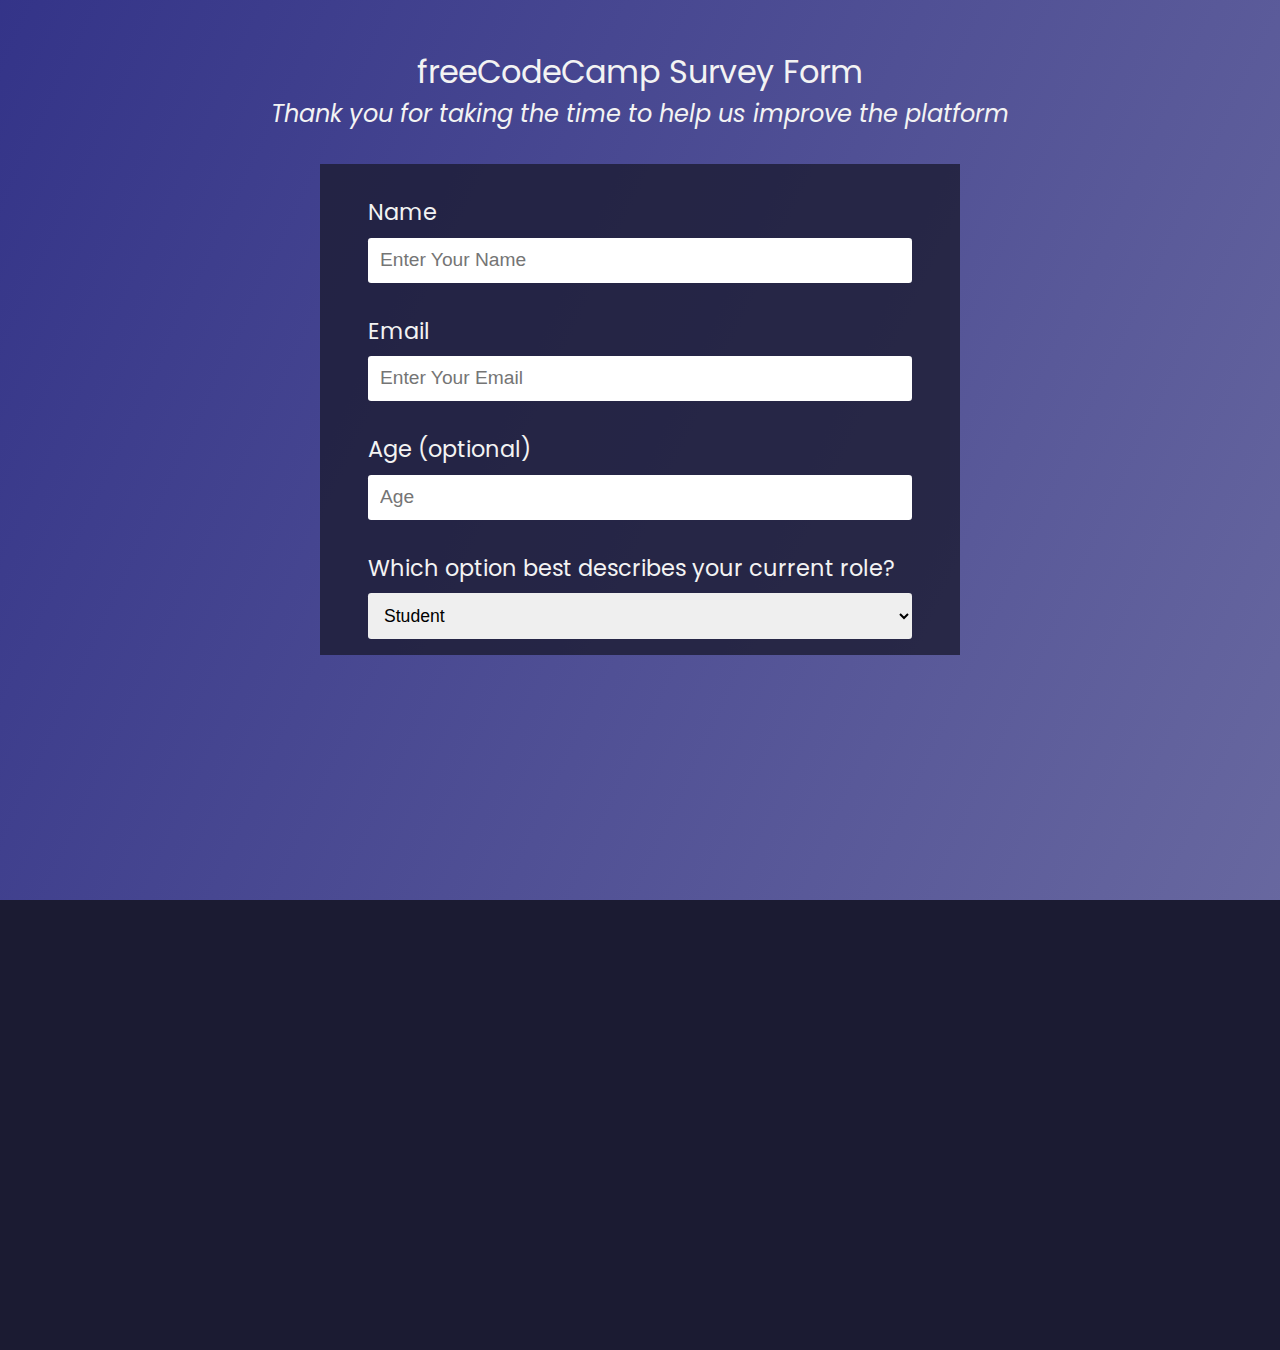
<file: Survey Form/index.html>
<!DOCTYPE html>
<html lang="en">
  <head>
    <meta charset="UTF-8" />
    <meta name="viewport" content="width=device-width, initial-scale=1.0" />
    <link rel="stylesheet" href="./styles.css" />
    <title>Survey Form</title>
  </head>
  <body>
    <div class="container">
      <header>
        <h1 id="title">freeCodeCamp Survey Form</h1>
        <p id="description">
          Thank you for taking the time to help us improve the platform
        </p>
      </header>
      <form action="" id="survey-form">
        <div class="form-fields">
          <label for="name">Name</label>
          <input
            type="text"
            id="name"
            required
            class="form-input"
            placeholder="Enter Your Name"
          />
        </div>
        <div class="form-fields">
          <label for="email">Email</label>
          <input
            type="email"
            id="email"
            required
            class="form-input"
            placeholder="Enter Your Email"
          />
        </div>
        <div class="form-fields">
          <label for="age">Age (optional)</label>
          <input
            type="number"
            id="number"
            required
            class="form-input"
            placeholder="Age"
          />
        </div>
        <div class="form-fields">
          <label for="age"
            >Which option best describes your current role?</label
          >
          <select id="dropdown" class="form-input" required>
            <option disabled value="current">Select Current Role</option>
            <option selected value="student">Student</option>
            <option value="full-job">Full Time Job</option>
            <option value="full-learn">Full Time Learner</option>
            <option value="not-to-say">Prefer Not to say</option>
            <option value="Other">Other</option>
          </select>
        </div>
      </form>
    </div>
  </body>
</html>
</file>
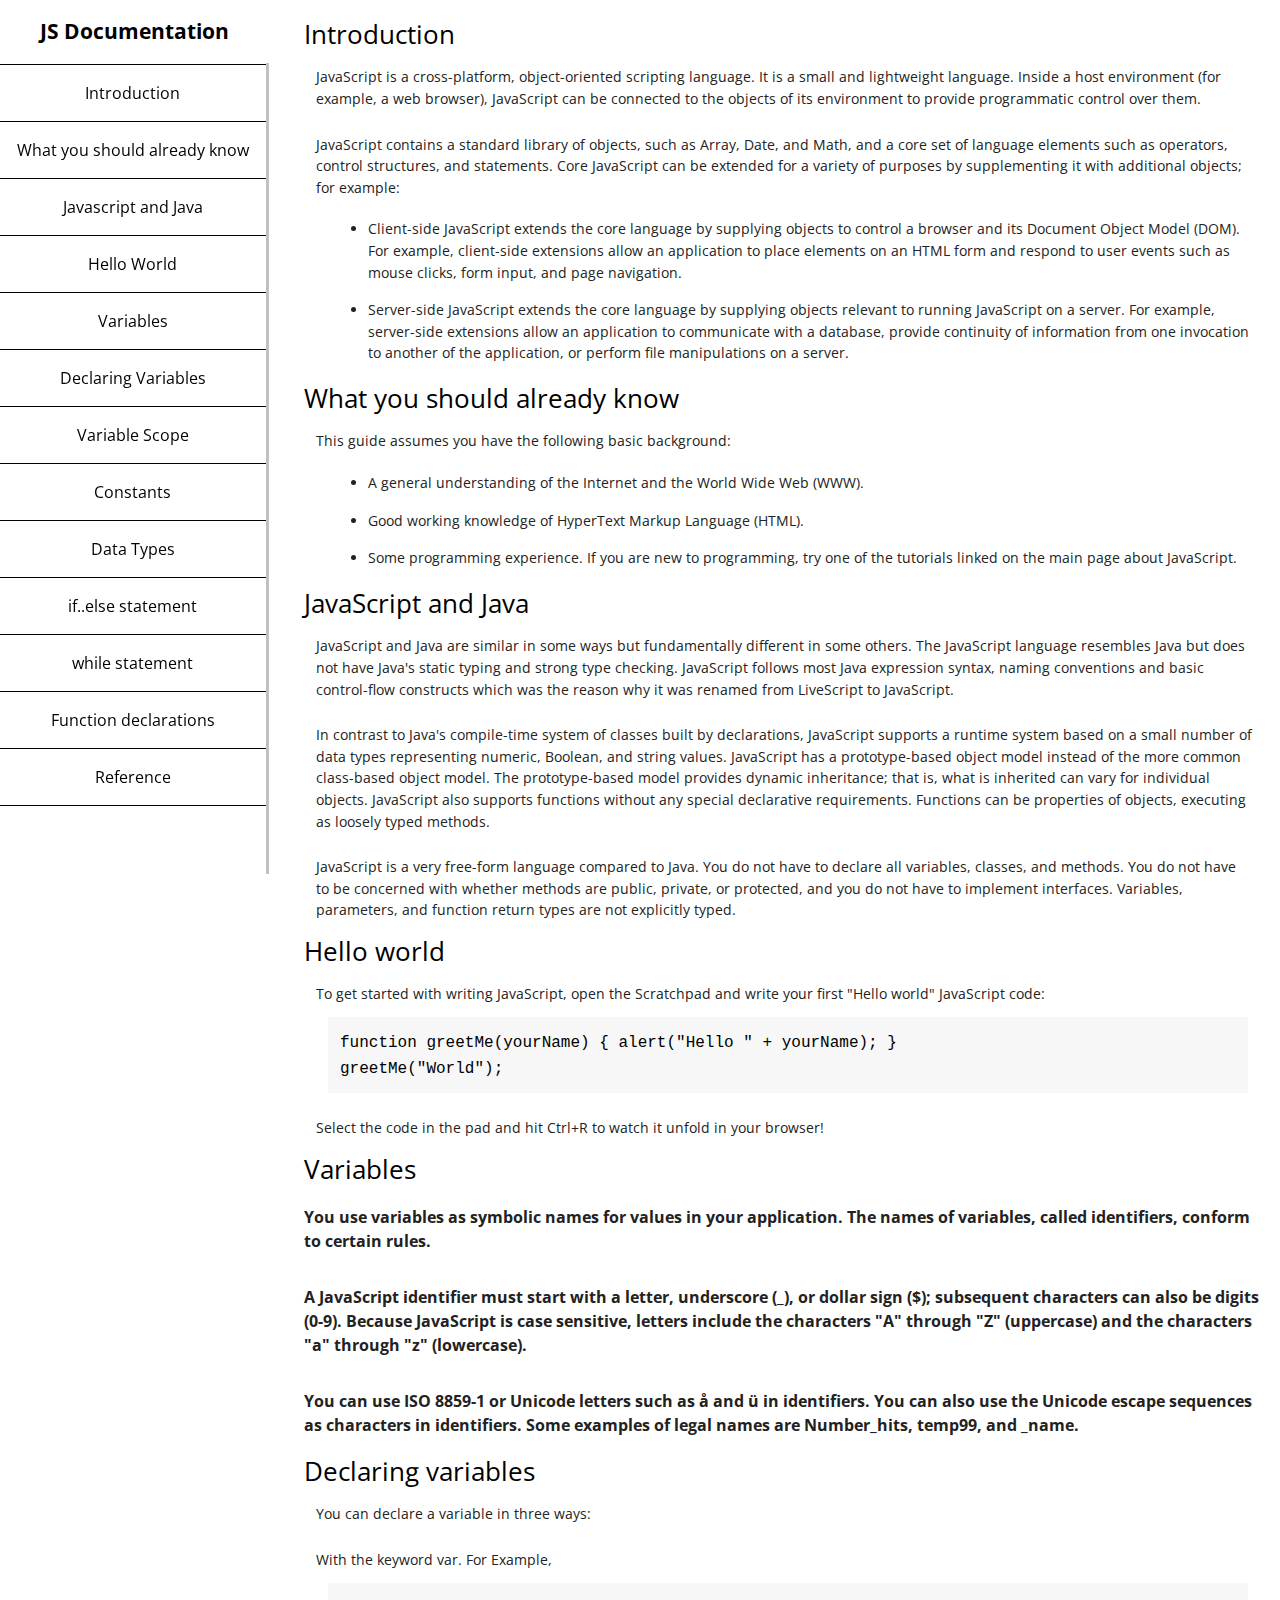
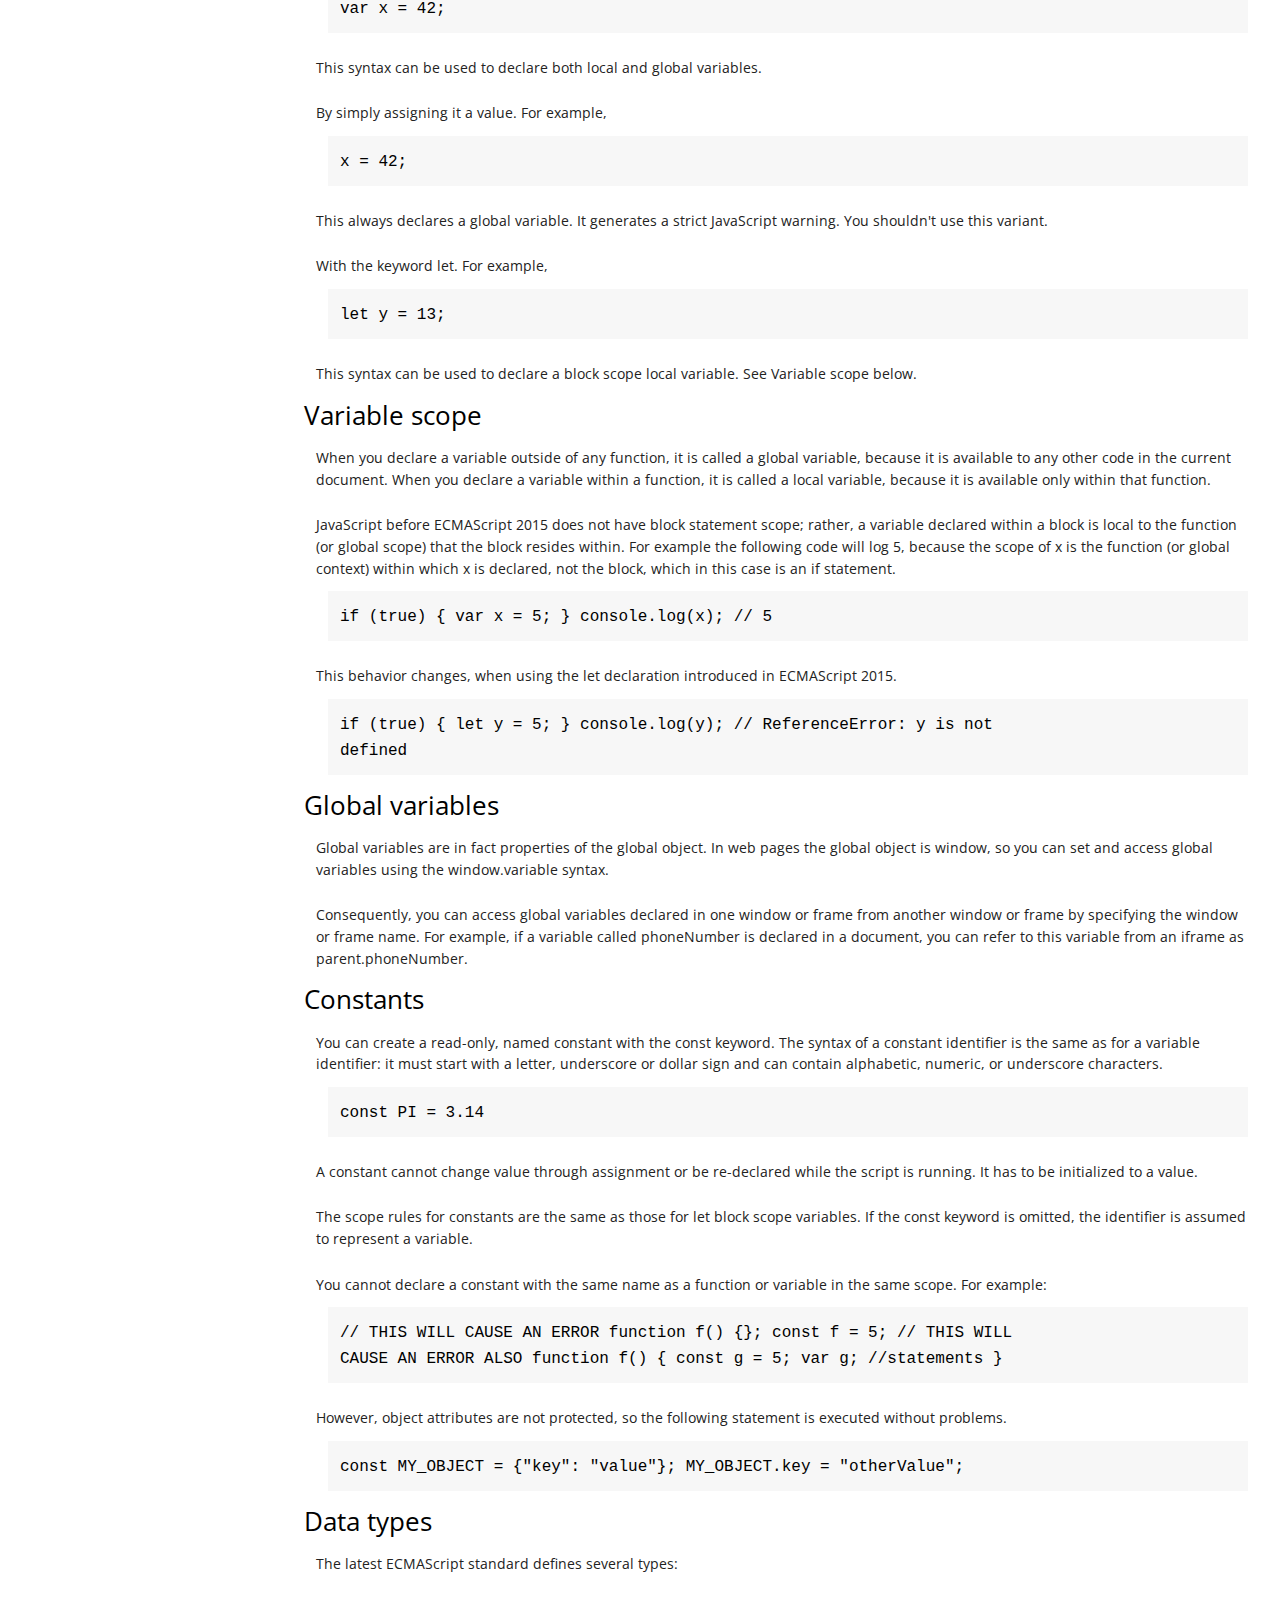
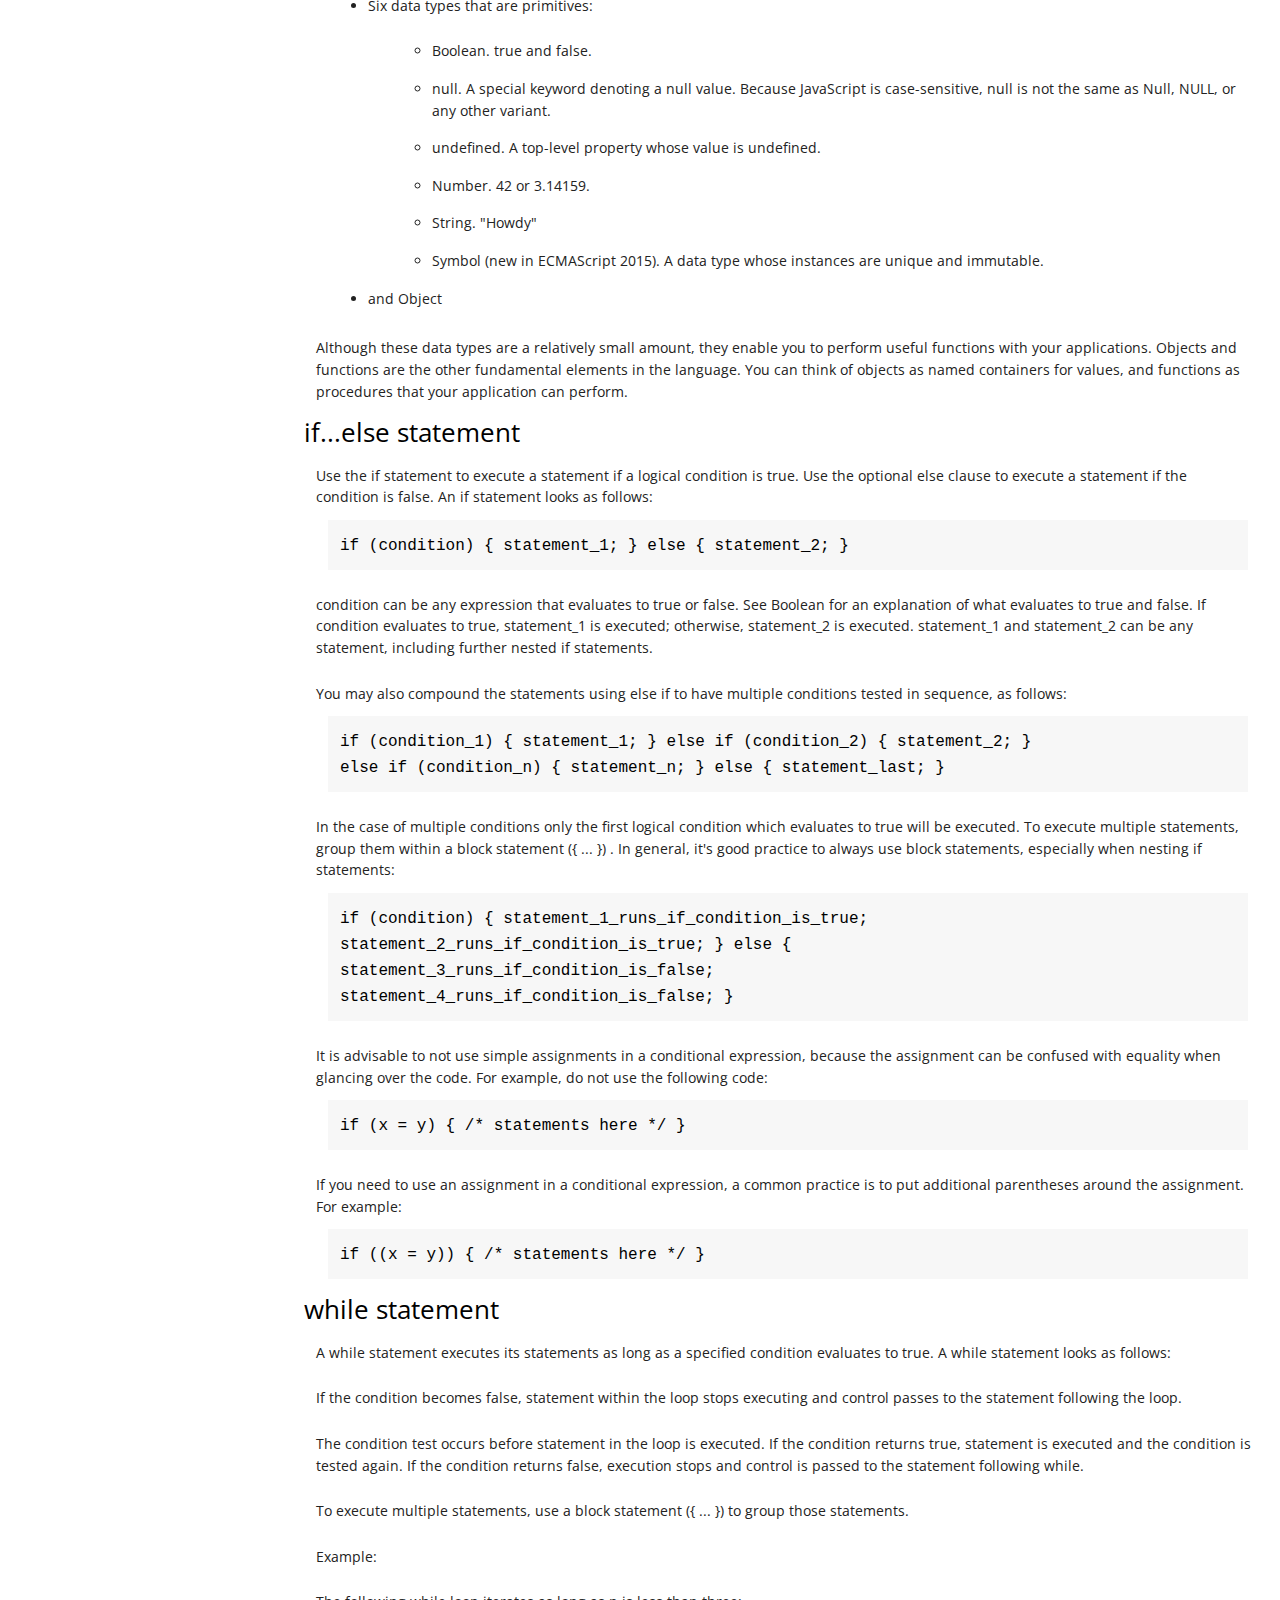
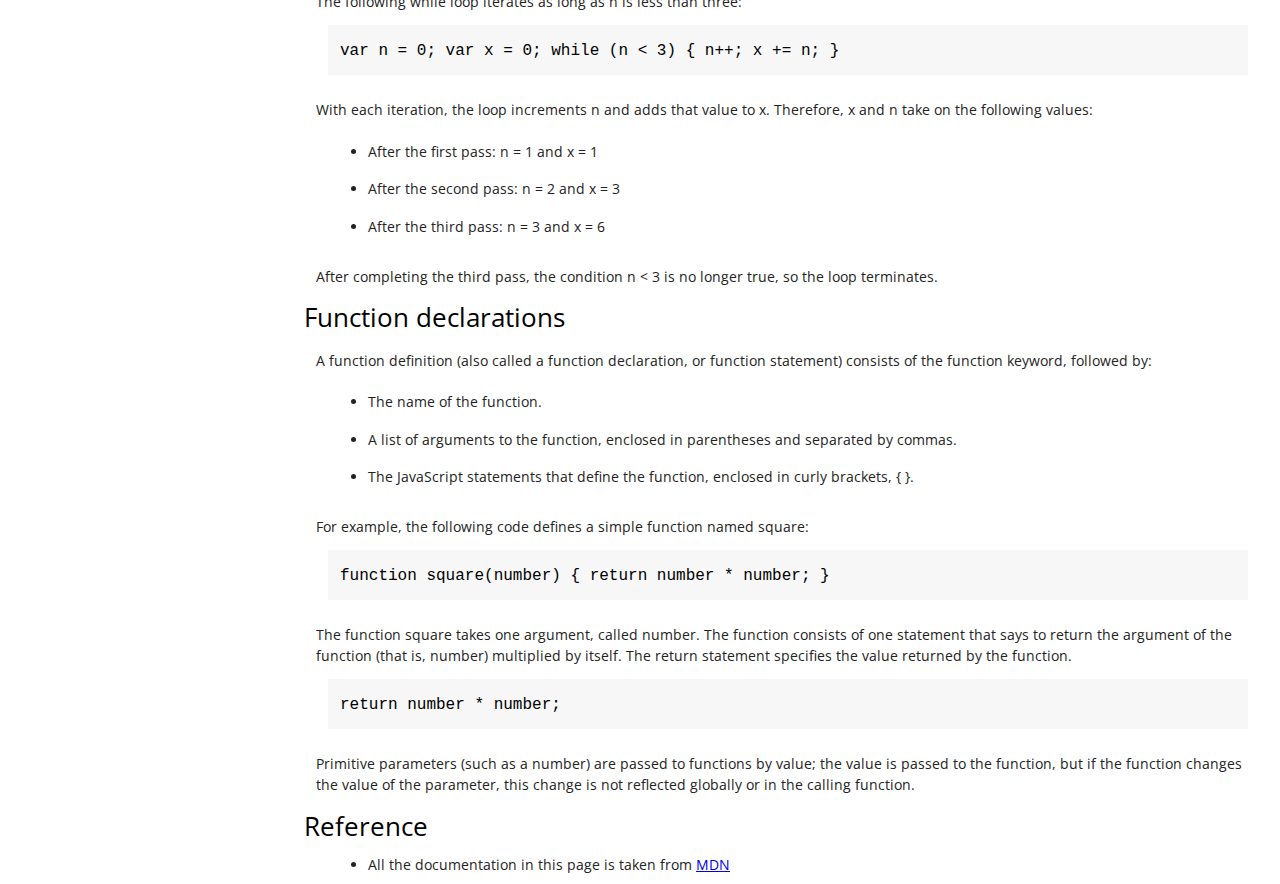
<file: Technical Documentation/index.html>
<!DOCTYPE html>
<html lang="en">
  <head>
    <meta charset="UTF-8" />
    <meta name="viewport" content="width=device-width, initial-scale=1.0" />
    <link rel="stylesheet" href="./styles.css" />
    <title>Technical Documentation Page</title>
  </head>
  <body>
    <main id="main-doc">
      <nav id="navbar">
        <header id="header">
          <h1>JS Documentation</h1>
        </header>
        <div class="navbar__content">
          <ul class="list scroll-list">
            <li>
              <a class="nav-link" href="#Introduction">Introduction</a>
            </li>
            <li>
              <a class="nav-link" href="#What_you_should_already_know"
                >What you should already know</a
              >
            </li>
            <li>
              <a class="nav-link"  href="#Javascipt_and_Java">Javascript and Java</a>
            </li>
            <li>
              <a class="nav-link" href="#Hello_world">Hello World</a>
            </li>
            <li>
              <a class="nav-link" href="#Variables">Variables</a>
            </li>
            <li>
              <a class="nav-link" href="#Declaring_variables">Declaring Variables</a>
            </li>
            <li>
              <a class="nav-link" href="#Variable_scope">Variable Scope</a>
            </li>
            <li>
              <a class="nav-link" href="#Constants">Constants</a>
            </li>
            <li>
              <a class="nav-link" href="#Data_types">Data Types</a>
            </li>
            <li>
              <a class="nav-link" href="#if...else_statement">if..else statement</a>
            </li>
            <li>
              <a class="nav-link" href="#while_statement">while statement</a>
            </li>
            <li>
              <a class="nav-link" href="#Function_declarations">Function declarations</a>
            </li>
            <li>
              <a class="nav-link" href="#Reference">Reference</a>
            </li>
          </ul>
        </div>
      </nav>
      <div class="content">
        <section id="Introduction" class="main-section">
          <header class="section__heading">Introduction</header>
          <p class="content__para">
            JavaScript is a cross-platform, object-oriented scripting language.
            It is a small and lightweight language. Inside a host environment
            (for example, a web browser), JavaScript can be connected to the
            objects of its environment to provide programmatic control over
            them.
          </p>
          <p class="content__para">
            JavaScript contains a standard library of objects, such as Array,
            Date, and Math, and a core set of language elements such as
            operators, control structures, and statements. Core JavaScript can
            be extended for a variety of purposes by supplementing it with
            additional objects; for example:
          </p>
          <ul class="section__lists">
            <li>
              Client-side JavaScript extends the core language by supplying
              objects to control a browser and its Document Object Model (DOM).
              For example, client-side extensions allow an application to place
              elements on an HTML form and respond to user events such as mouse
              clicks, form input, and page navigation.
            </li>
            <li>
              Server-side JavaScript extends the core language by supplying
              objects relevant to running JavaScript on a server. For example,
              server-side extensions allow an application to communicate with a
              database, provide continuity of information from one invocation to
              another of the application, or perform file manipulations on a
              server.
            </li>
          </ul>
        </section>
        <section id="What_you_should_already_know" class="main-section">
          <header class="section__heading">What you should already know</header>
          <p class="content__para">
            This guide assumes you have the following basic background:
          </p>
          <ul class="section__lists">
            <li>
              A general understanding of the Internet and the World Wide Web
              (WWW).
            </li>
            <li>Good working knowledge of HyperText Markup Language (HTML).</li>
            <li>
              Some programming experience. If you are new to programming, try
              one of the tutorials linked on the main page about JavaScript.
            </li>
          </ul>
        </section>
        <section id="Javascipt_and_Java" class="main-section">
          <header class="section__heading">JavaScript and Java</header>
          <p class="content__para">
            JavaScript and Java are similar in some ways but fundamentally
            different in some others. The JavaScript language resembles Java but
            does not have Java's static typing and strong type checking.
            JavaScript follows most Java expression syntax, naming conventions
            and basic control-flow constructs which was the reason why it was
            renamed from LiveScript to JavaScript.
          </p>
          <p class="content__para">
            In contrast to Java's compile-time system of classes built by
            declarations, JavaScript supports a runtime system based on a small
            number of data types representing numeric, Boolean, and string
            values. JavaScript has a prototype-based object model instead of the
            more common class-based object model. The prototype-based model
            provides dynamic inheritance; that is, what is inherited can vary
            for individual objects. JavaScript also supports functions without
            any special declarative requirements. Functions can be properties of
            objects, executing as loosely typed methods.
          </p>
          <p class="content__para">
            JavaScript is a very free-form language compared to Java. You do not
            have to declare all variables, classes, and methods. You do not have
            to be concerned with whether methods are public, private, or
            protected, and you do not have to implement interfaces. Variables,
            parameters, and function return types are not explicitly typed.
          </p>
        </section>
        <section id="Hello_world" class="main-section">
          <header class="section__heading">Hello world</header>
          <p class="content__para">
            To get started with writing JavaScript, open the Scratchpad and
            write your first "Hello world" JavaScript code:
          </p>
          <div class="content__code">
            <code>
              function greetMe(yourName) { alert("Hello " + yourName); }<br />
              greetMe("World");
            </code>
          </div>
          <p class="content__para">
            Select the code in the pad and hit Ctrl+R to watch it unfold in your
            browser!
          </p>
        </section>
        <section id="Variables" class="main-section">
          <header class="section__heading">Variables</header>
          <h4>
            You use variables as symbolic names for values in your application.
            The names of variables, called identifiers, conform to certain
            rules.
          </h4>
          <h4>
            A JavaScript identifier must start with a letter, underscore (_), or
            dollar sign ($); subsequent characters can also be digits (0-9).
            Because JavaScript is case sensitive, letters include the characters
            "A" through "Z" (uppercase) and the characters "a" through "z"
            (lowercase).
          </h4>
          <h4>
            You can use ISO 8859-1 or Unicode letters such as å and ü in
            identifiers. You can also use the Unicode escape sequences as
            characters in identifiers. Some examples of legal names are
            Number_hits, temp99, and _name.
          </h4>
        </section>
        <section id="Declaring_variables" class="main-section">
          <header class="section__heading">Declaring variables</header>
          <p class="content__para">You can declare a variable in three ways:</p>
          <p class="content__para">With the keyword var. For Example,</p>
          <div class="content__code">
            <code> var x = 42; </code>
          </div>
          <p class="content__para">
            This syntax can be used to declare both local and global variables.
          </p>
          <p class="content__para">
            By simply assigning it a value. For example,
          </p>
          <div class="content__code">
            <code> x = 42; </code>
          </div>
          <p class="content__para">
            This always declares a global variable. It generates a strict
            JavaScript warning. You shouldn't use this variant.
          </p>
          <p class="content__para">With the keyword let. For example,</p>
          <div class="content__code">
            <code> let y = 13; </code>
          </div>
          <p class="content__para">
            This syntax can be used to declare a block scope local variable. See
            Variable scope below.
          </p>
        </section>
        <section id="Variable_scope" class="main-section">
          <header class="section__heading">Variable scope</header>
          <p class="content__para">
            When you declare a variable outside of any function, it is called a
            global variable, because it is available to any other code in the
            current document. When you declare a variable within a function, it
            is called a local variable, because it is available only within that
            function.
          </p>
          <p class="content__para">
            JavaScript before ECMAScript 2015 does not have block statement
            scope; rather, a variable declared within a block is local to the
            function (or global scope) that the block resides within. For
            example the following code will log 5, because the scope of x is the
            function (or global context) within which x is declared, not the
            block, which in this case is an if statement.
          </p>
          <div class="content__code">
            <code> if (true) { var x = 5; } console.log(x); // 5 </code>
          </div>
          <p class="content__para">
            This behavior changes, when using the let declaration introduced in
            ECMAScript 2015.
          </p>
          <div class="content__code">
            <div class="code-div">
              <code>
                if (true) { let y = 5; } console.log(y); // ReferenceError: y is
                not defined
              </code>
            </div>
          </div>
        </section>
        <section id="Global_variables" class="main-section">
          <header class="section__heading">Global variables</header>
          <p class="content__para">
            Global variables are in fact properties of the global object. In web
            pages the global object is window, so you can set and access global
            variables using the window.variable syntax.
          </p>
          <p class="content__para">
            Consequently, you can access global variables declared in one window
            or frame from another window or frame by specifying the window or
            frame name. For example, if a variable called phoneNumber is
            declared in a document, you can refer to this variable from an
            iframe as parent.phoneNumber.
          </p>
        </section>
        <section id="Constants" class="main-section">
          <header class="section__heading">Constants</header>
          <p class="content__para">
            You can create a read-only, named constant with the const keyword.
            The syntax of a constant identifier is the same as for a variable
            identifier: it must start with a letter, underscore or dollar sign
            and can contain alphabetic, numeric, or underscore characters.
          </p>
          <div class="content__code">
            <div class="code-div">
              <code> const PI = 3.14 </code>
            </div>
          </div>
          <p class="content__para">
            A constant cannot change value through assignment or be re-declared
            while the script is running. It has to be initialized to a value.
          </p>
          <p class="content__para">
            The scope rules for constants are the same as those for let block
            scope variables. If the const keyword is omitted, the identifier is
            assumed to represent a variable.
          </p>
          <p class="content__para">
            You cannot declare a constant with the same name as a function or
            variable in the same scope. For example:
          </p>
          <div class="content__code">
            <div class="code-div">
              <code>
                // THIS WILL CAUSE AN ERROR function f() {}; const f = 5; //
                THIS WILL CAUSE AN ERROR ALSO function f() { const g = 5; var g;
                //statements }
              </code>
            </div>
          </div>
          <p class="content__para">
            However, object attributes are not protected, so the following
            statement is executed without problems.
          </p>
          <div class="content__code">
                <div class="code-div">
                <code>
                    const MY_OBJECT = {"key": "value"}; MY_OBJECT.key = "otherValue";
                </code>
                </div>
            </div>
            </section>
        </section>
        <section id="Data_types" class="main-section">
          <header class="section__heading">Data types</header>
            <p class="content__para">
                The latest ECMAScript standard defines several types:
            </p>
            <ul class="section__lists">
                <li>
                    Six data types that are primitives:
                </li>
                <ul class="nested__list">
                    <li>
                        Boolean. true and false.
                    </li>
                    <li>
                        null. A special keyword denoting a null value. Because JavaScript is case-sensitive, null is not the same as Null, NULL, or any other variant.
                    </li>
                    <li>
                        undefined. A top-level property whose value is undefined.
                    </li>
                    <li>
                        Number. 42 or 3.14159.
                    </li>
                    <li>
                        String. "Howdy"
                    </li>
                    <li>
                        Symbol (new in ECMAScript 2015). A data type whose instances are unique and immutable.
                    </li>
                </ul>
                <li>
                    and Object
                </li>
            </ul>
            <p class="content__para">
                Although these data types are a relatively small amount, they enable you to perform useful functions with your applications. Objects and functions are the other fundamental elements in the language. You can think of objects as named containers for values, and functions as procedures that your application can perform.
            </p>
        </section>
        <section id="if...else_statement" class="main-section">
          <header class="section__heading">if...else statement</header>
            <p class="content__para">
                Use the if statement to execute a statement if a logical condition is true. Use the optional else clause to execute a statement if the condition is false. An if statement looks as follows:
            </p>
            <div class="content__code">
                <div class="code-div">
                <code>
                    if (condition) { statement_1; } else { statement_2; }
                </code>
                </div>
            </div>
            <p class="content__para">
                condition can be any expression that evaluates to true or false. See Boolean for an explanation of what evaluates to true and false. If condition evaluates to true, statement_1 is executed; otherwise, statement_2 is executed. statement_1 and statement_2 can be any statement, including further nested if statements.
            </p>
            <p class="content__para">
                You may also compound the statements using else if to have multiple conditions tested in sequence, as follows:
            </p>
            <div class="content__code">
                <div class="code-div">
                <code>
                    if (condition_1) { statement_1; } else if (condition_2) { statement_2;
                    } else if (condition_n) { statement_n; } else { statement_last; }
                </code>
                </div>
            </div>
            <p class="content__para">
                In the case of multiple conditions only the first logical condition which evaluates to true will be executed. To execute multiple statements, group them within a block statement ({ ... }) . In general, it's good practice to always use block statements, especially when nesting if statements:
            </p>
            <div class="content__code">
                <div class="code-div">
                <code>
                    if (condition) { statement_1_runs_if_condition_is_true;
                        statement_2_runs_if_condition_is_true; } else {
                        statement_3_runs_if_condition_is_false;
                        statement_4_runs_if_condition_is_false; }
                </code>
                </div>
            </div>
            <p class="content__para">
                It is advisable to not use simple assignments in a conditional expression, because the assignment can be confused with equality when glancing over the code. For example, do not use the following code:
            </p>
            <div class="content__code">
                <div class="code-div">
                <code>
                    if (x = y) { /* statements here */ }
                </code>
                </div>
            </div>
            <p class="content__para">
                If you need to use an assignment in a conditional expression, a common practice is to put additional parentheses around the assignment. For example:
            </p>
            <div class="content__code">
                <div class="code-div">
                <code>
                    if ((x = y)) { /* statements here */ }
                </code>
                </div>
            </div>
        </section>
        <section id="while_statement" class="main-section">
          <header class="section__heading">while statement</header>
            <p class="content__para">
                A while statement executes its statements as long as a specified condition evaluates to true. A while statement looks as follows:
            </p>
            <p class="content__para">
                If the condition becomes false, statement within the loop stops executing and control passes to the statement following the loop.
            </p>
            <p class="content__para">
                The condition test occurs before statement in the loop is executed. If the condition returns true, statement is executed and the condition is tested again. If the condition returns false, execution stops and control is passed to the statement following while.
            </p>
            <p class="content__para">
                To execute multiple statements, use a block statement ({ ... }) to group those statements.
            </p>
            <p class="content__para">
                Example:
            </p>
            <p class="content__para">
                The following while loop iterates as long as n is less than three:
            </p>
            <div class="content__code">
                <div class="code-div">
                <code>
                    var n = 0; var x = 0; while (n < 3) { n++; x += n; }
                </code>
                </div>
            </div>
            <p class="content__para">
                With each iteration, the loop increments n and adds that value to x. Therefore, x and n take on the following values:
            </p>
            <ul class="section__lists">
                <li>
                    After the first pass: n = 1 and x = 1
                </li>
                <li>
                    After the second pass: n = 2 and x = 3
                </li>
                <li>
                    After the third pass: n = 3 and x = 6
                </li>
            </ul>
            <p class="content__para">
                After completing the third pass, the condition n < 3 is no longer true, so the loop terminates.
            </p>
        </section>
        <section id="Function_declarations" class="main-section">
          <header class="section__heading">Function declarations</header>
            <p class="content__para">
                A  function definition (also called a function declaration, or function statement) consists of the function keyword, followed by:
            </p>
            <ul class="section__lists">
                <li>
                    The name of the function.
                </li>
                <li>
                    A list of arguments to the function, enclosed in parentheses and separated by commas.
                </li>
                <li>
                    The JavaScript statements that define the function, enclosed in curly brackets, { }.
                </li>
            </ul>
            <p class="content__para">
                For example, the following code defines a simple function named square:
            </p>
            <div class="content__code">
                <div class="code-div">
                <code>
                    function square(number) { return number * number; }
                </code>
                </div>
            </div>
            <p class="content__para"> 
                The function square takes one argument, called number. The function consists of one statement that says to return the argument of the function (that is, number) multiplied by itself. The return statement specifies the value returned by the function.            
            </p>
            <div class="content__code">
                <div class="code-div">
                <code>
                    return number * number;
                </code>
                </div>
            </div>
            <p class="content__para">
                Primitive parameters (such as a number) are passed to functions by value; the value is passed to the function, but if the function changes the value of the parameter, this change is not reflected globally or in the calling function.
            </p>
        </section>
        <section id="Reference" class="main-section">
          <header class="section__heading">Reference</header>
            <ul class="section__lists">
                <li>
                    All the documentation in this page is taken from <a class="nav-link" target="_blank" href="https://developer.mozilla.org/en-US/docs/Web/JavaScript/Guide">MDN</a>
                </li>
            </ul>
        </section>
      </div>
    </main>
    <script src="https://cdn.freecodecamp.org/testable-projects-fcc/v1/bundle.js"></script>
  </body>
</html>
</file>
<file: Survey Form/styles.css>
@import url("https://fonts.googleapis.com/css2?family=Poppins&display=swap");

*,
*::before,
*::after {
  padding: 0;
  margin: 0;
  box-sizing: border-box;
}

:root {
  --color-white: #f3f3f3;
  --color-darkblue: #1b1b32;
  --color-darkblue-alpha: rgba(27, 27, 50, 0.8);
  --color-green: #37af65;
}

body {
  font-size: 62.5%;
  font-family: "Poppins", sans-serif;
  line-height: 1.5;
  color: var(--color-white);
  margin: 0;
}

/*body::before {
  content: "";
  position: fixed;
  top: 0;
  left: 0;
  height: 100%;
  width: 100%;
  z-index: -1;
  background: var(--color-darkblue);
  background-image: linear-gradient(
      115deg,
      rgba(58, 58, 158, 0.8),
      rgba(136, 136, 206, 0.7)
    ),
    url(https://cdn.freecodecamp.org/testable-projects-fcc/images/survey-form-background.jpeg);
  background-repeat: no-repeat;
  background-size: cover;
  background-position: center;
}
*/
.container {
  background: var(--color-darkblue);
  background-image: linear-gradient(
      115deg,
      rgba(58, 58, 158, 0.8),
      rgba(136, 136, 206, 0.7)
    ),
    url(https://cdn.freecodecamp.org/testable-projects-fcc/images/survey-form-background.jpeg);
  background-attachment: fixed;
  background-repeat: no-repeat;
  background-position: center;
  background-size: cover;
  min-height: 150vh;

  display: flex;
  align-items: center;
  flex-direction: column;
}

header {
  margin-top: 3rem;
  text-align: center;
  margin-bottom: 2rem;
}

h1 {
  font-size: 2rem;
  font-weight: 400;
}

p {
  font-size: 1.5rem;
  font-weight: 400;
  font-style: italic;
}

#survey-form {
  width: 50%;
  background-color: var(--color-darkblue-alpha);
}

.form-fields {
  margin: 2rem 3rem 1rem 3rem;
}

label {
  display: block;
  margin-bottom: 0.5rem;
  font-size: 1.4rem;
}

input,
select {
  width: 100%;
  padding: 0.75rem;
  border-radius: 0.2rem;
  border: transparent;
  outline: none;
  font-size: 1.1rem;
}

.form-input:focus {
  border-color: #80bdff;
  outline: 0;
  box-shadow: 0 0 0 0.2rem rgba(0, 123, 255, 0.25);
}

::placeholder {
  font-size: 1.2rem;
}
</file>
<file: Technical Documentation/styles.css>
@import url("https://fonts.googleapis.com/css2?family=Open+Sans:wght@400&display=swap");

*,
*::after,
*::before {
  padding: 0;
  margin: 0;
  box-sizing: border-box;
}

:root {
  --color-black: #000;
  --color-light-black: #222222;
  --color-grey: #c1c1c1;
  --border-btm: 1px solid var(--color-black);
  --bg-grey: #f7f7f7;
}

body {
  font-family: "Open Sans", sans-serif;
  font-size: 62.5%;
  line-height: 1.5;
}

.list {
  list-style: none;
}

.list li a {
  text-decoration: none;
  font-size: 1rem;
  color: var(--color-black);
}

#main-doc {
  color: var(--color-black);
  display: flex;
}

#navbar {
  width: 21%;
  top: 0;
  left: 0;
  text-align: center;
  border-right: 3px solid var(--color-grey);
  position: fixed;
  min-width: 250px;
}

.scroll-list {
  overflow-y: scroll;
  height: 90vh;
}

#header {
  padding: 1rem;
  width: 21%;
  position: fixed;
  background-color: white;
  min-width: 250px;
}

#header h1 {
  font-size: 1.3rem;
}

.list li:first-of-type {
  border-top: var(--border-btm);
}

.list li {
  padding: 1rem;
  border-bottom: var(--border-btm);
}

.navbar__content {
  margin-top: 4rem;
}

.content {
  margin-left: 18rem;
  overflow: auto;
  padding: 1rem;
}

.section__heading {
  font-size: 1.6rem;
}

.main-section h4 {
  font-size: 1rem;
  padding-top: 1rem;
  padding-bottom: 1rem;
  color: var(--color-light-black);
}

.content__para {
  padding: 0.75rem;
  font-size: 0.9rem;
  color: var(--color-light-black);
}

.section__lists,
.nested__list {
  padding: 0.5rem 0.75rem 0 4rem;
}

.section__lists li {
  font-size: 0.9rem;
  color: var(--color-light-black);
  margin-bottom: 1rem;
}

.content__code {
  background-color: var(--bg-grey);
  padding: 0.75rem;
  font-size: 1rem;
  margin: 0 1rem 0.75rem 1.5rem;
}

.code-div {
  width: 80%;
}

/* ------------------MEDIA QUERIES------------------*/

@media (max-width: 815px) {
  #navbar {
    position: absolute;
    top: 0;
    padding: 0;
    margin: 0;
    width: 100%;
  }
  #header {
    text-align: center;
    width: 100%;
  }
  .navbar-content {
    border: var(--border-btm);
    height: 50%;
  }

  .scroll-list {
    text-align: left;
    max-height: 270px;
    border: 2px solid var(--color-light-black);
  }

  .content {
    margin: 22rem auto;
  }
}
</file>
